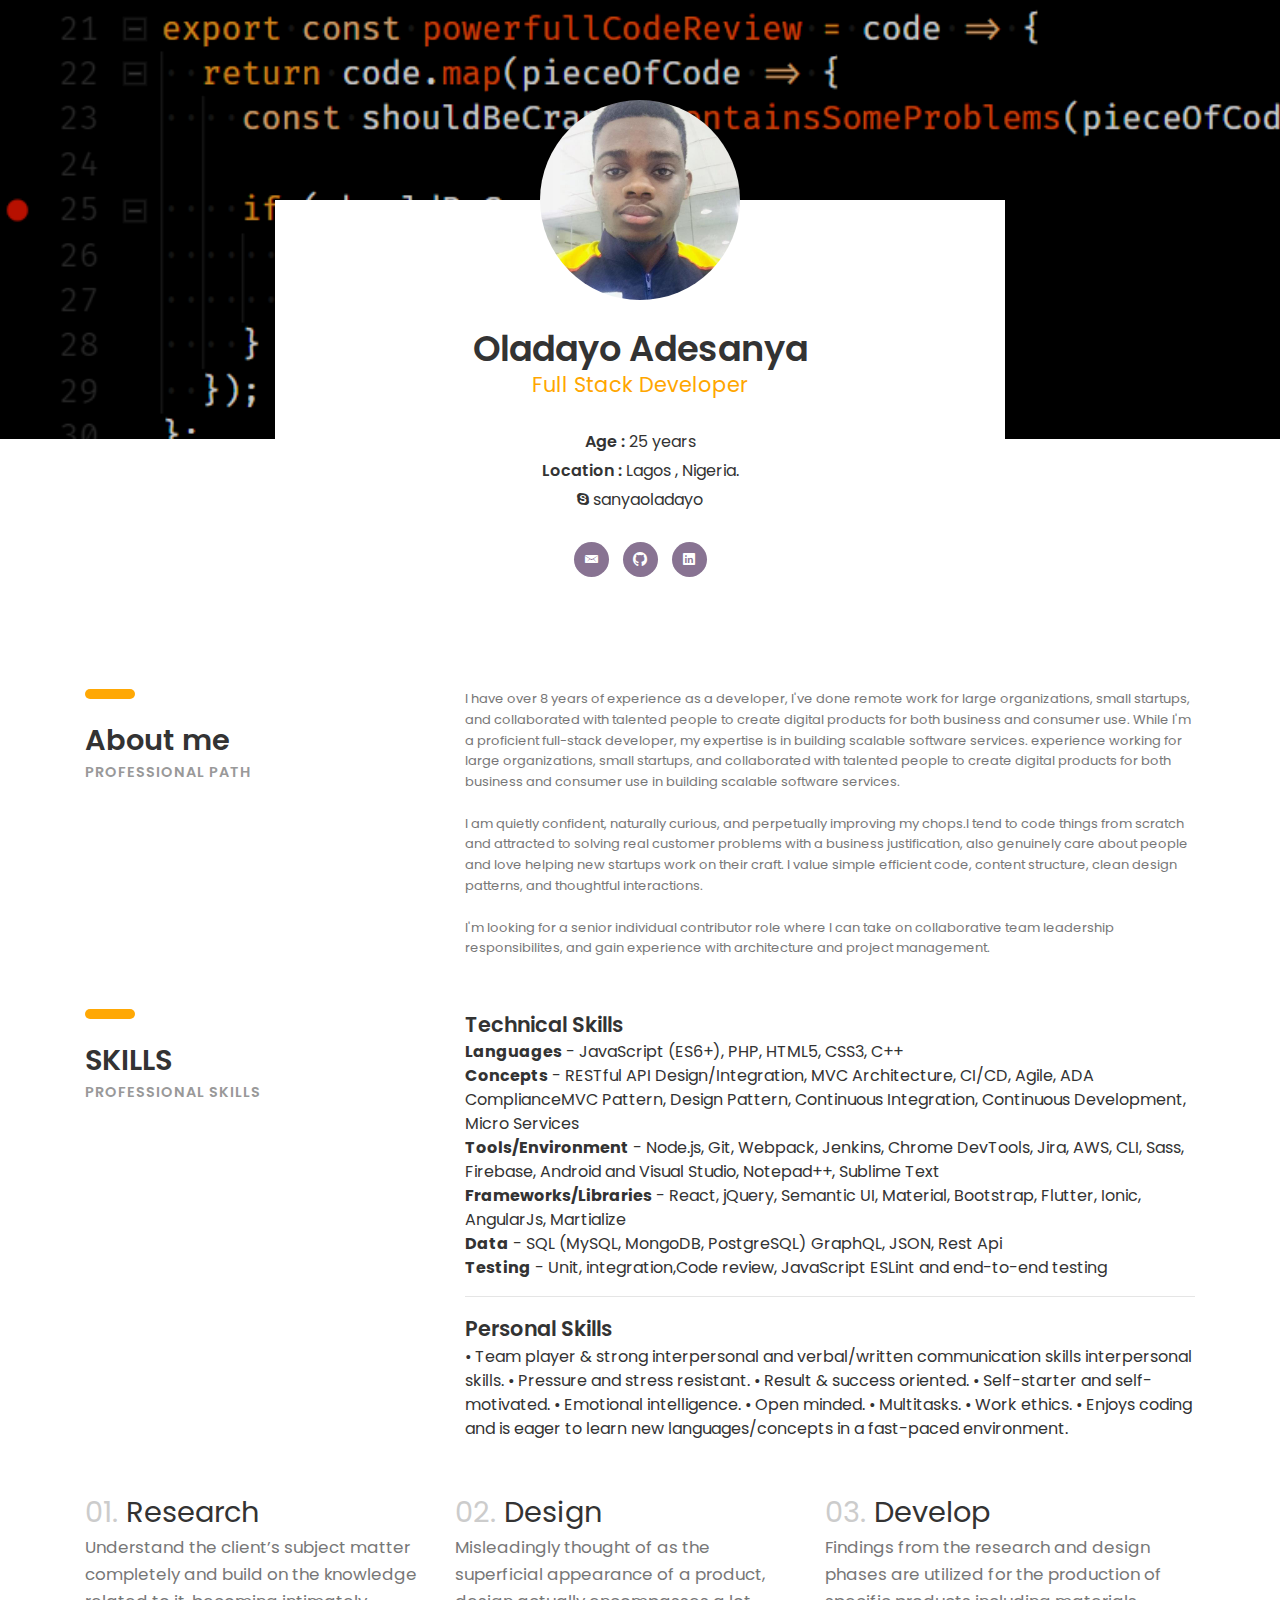
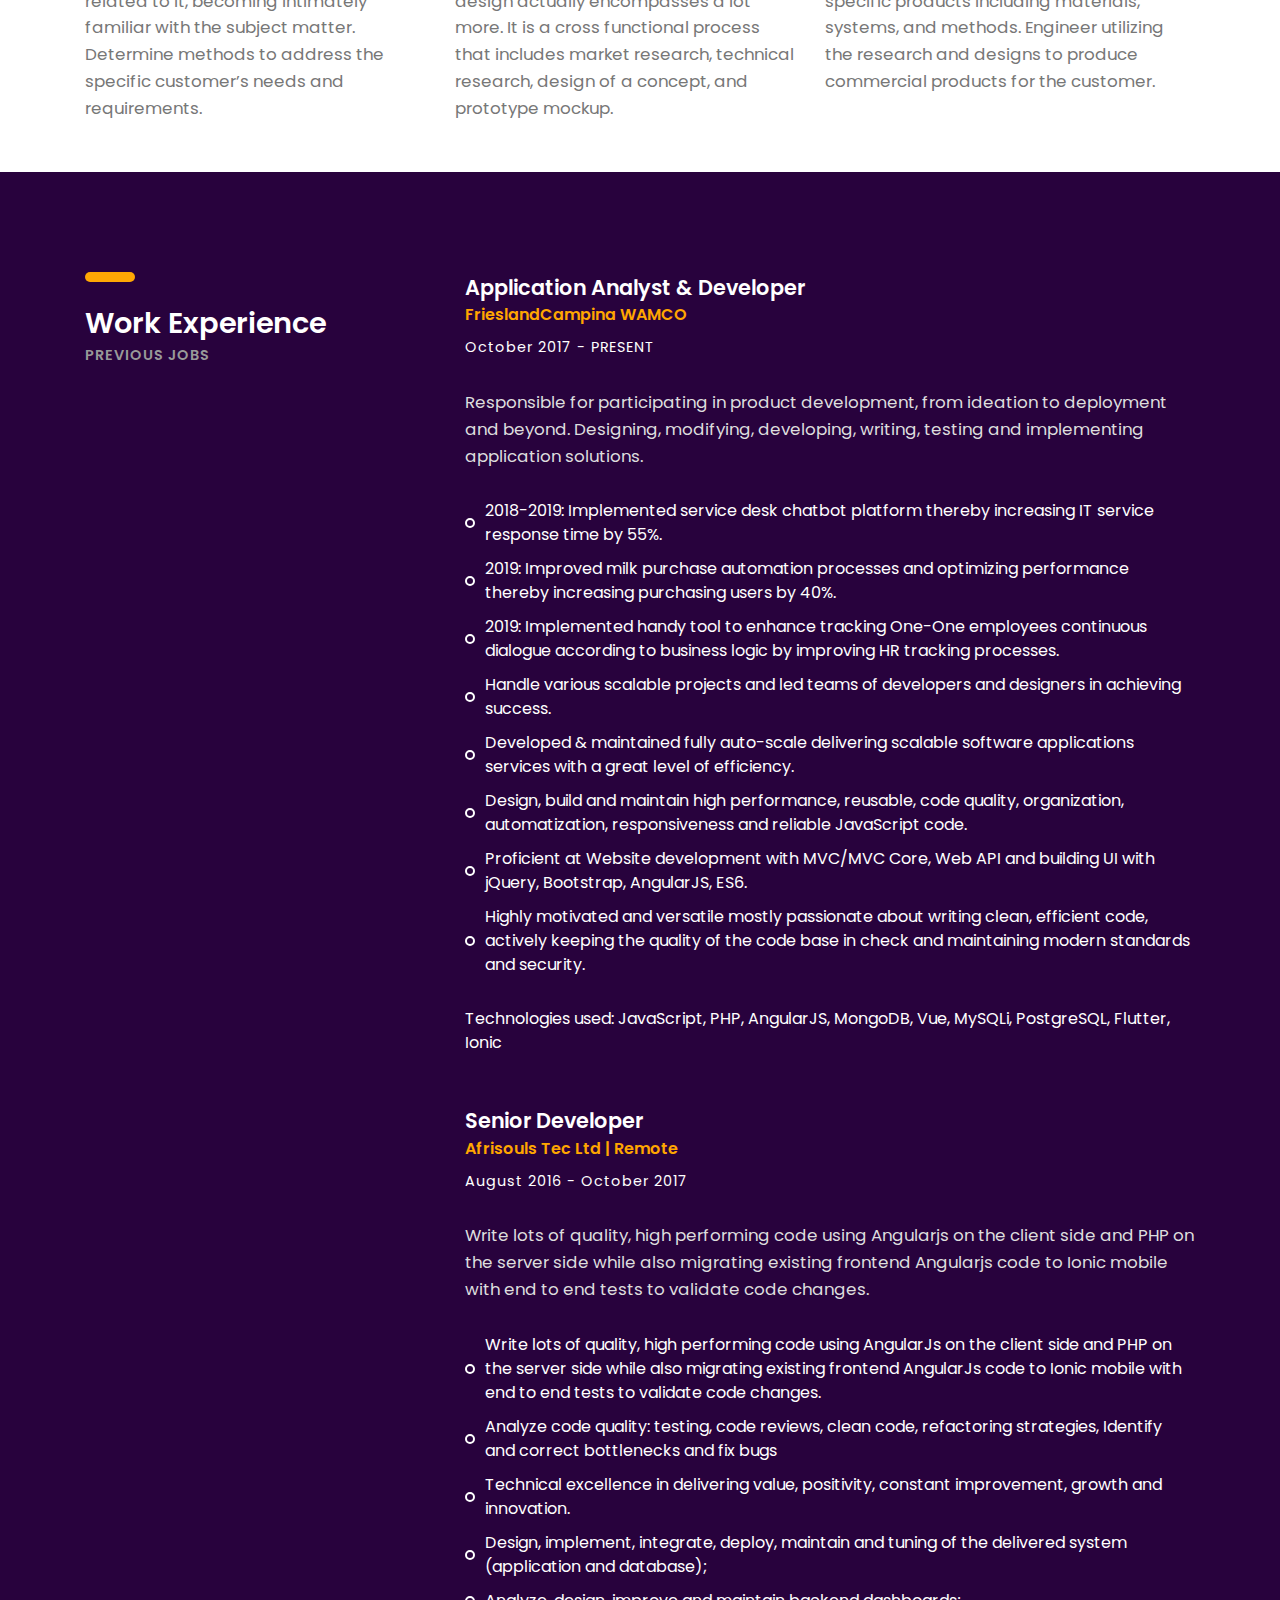
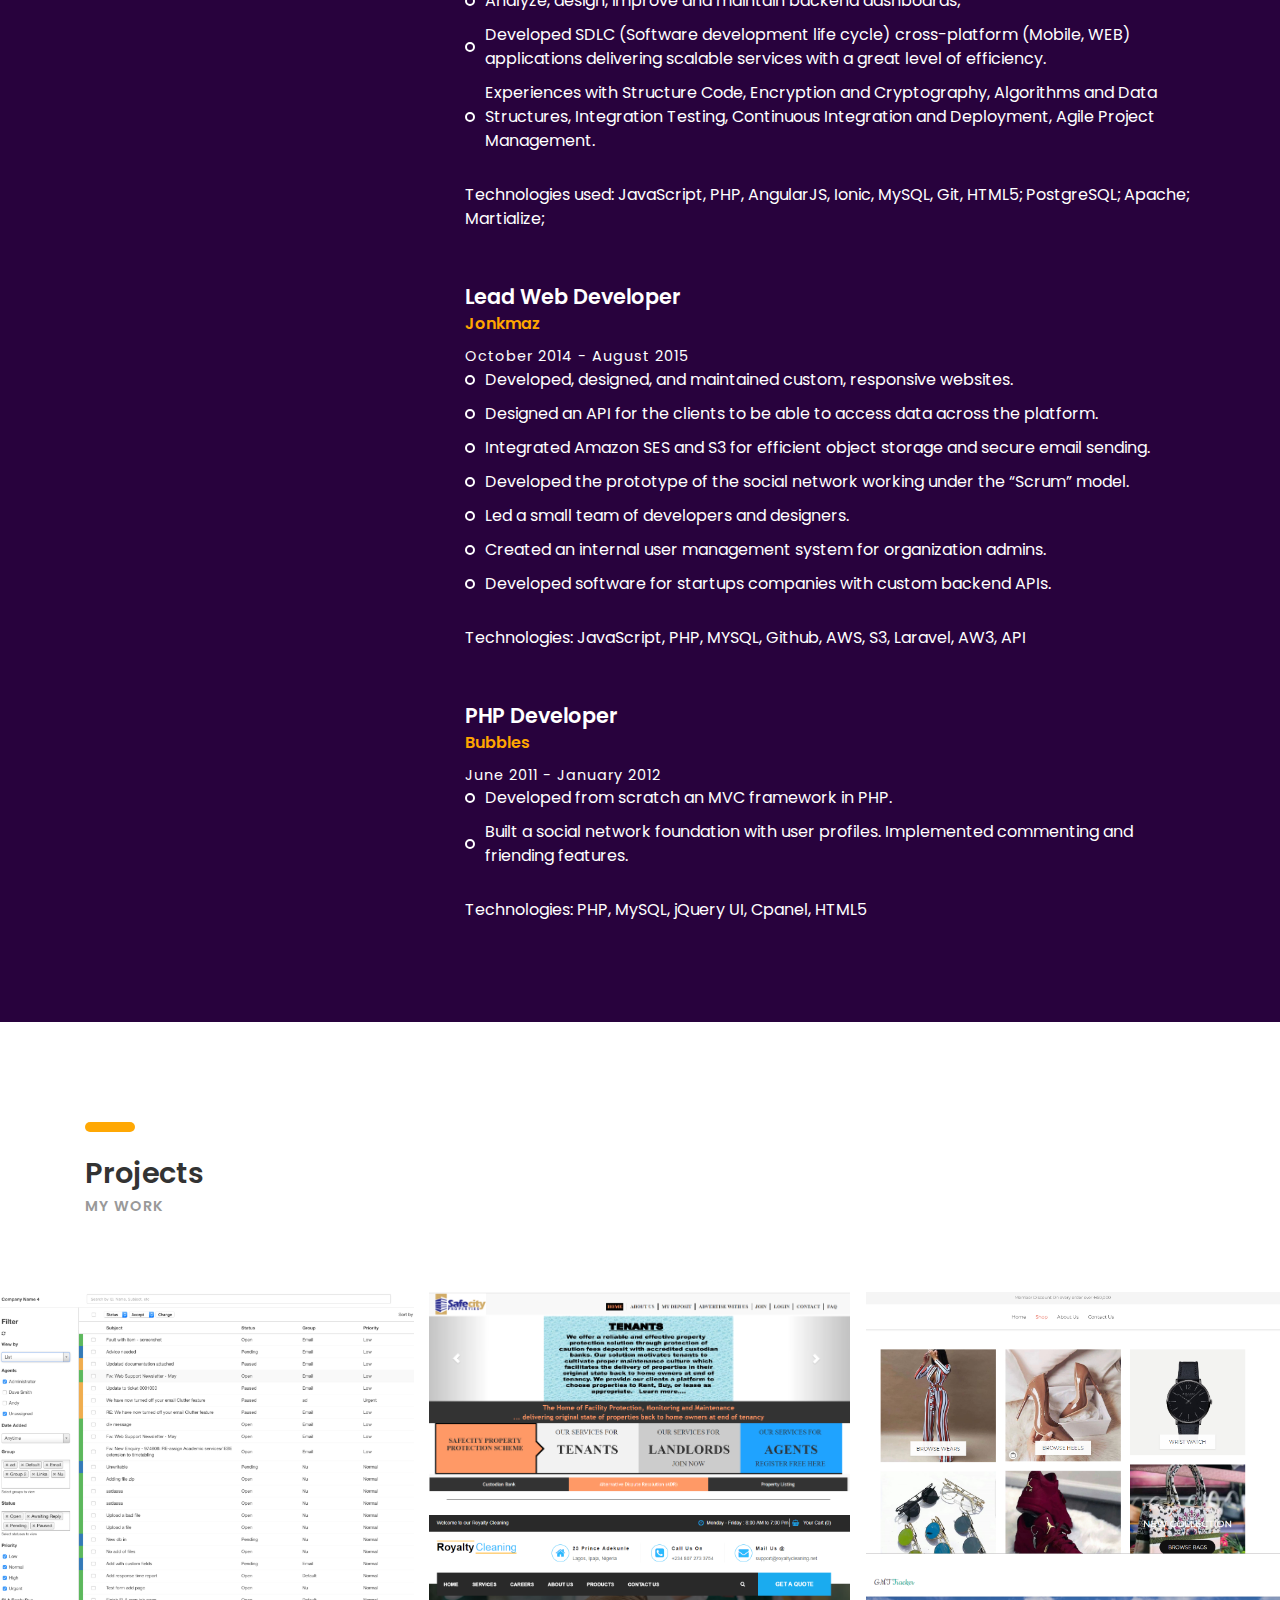
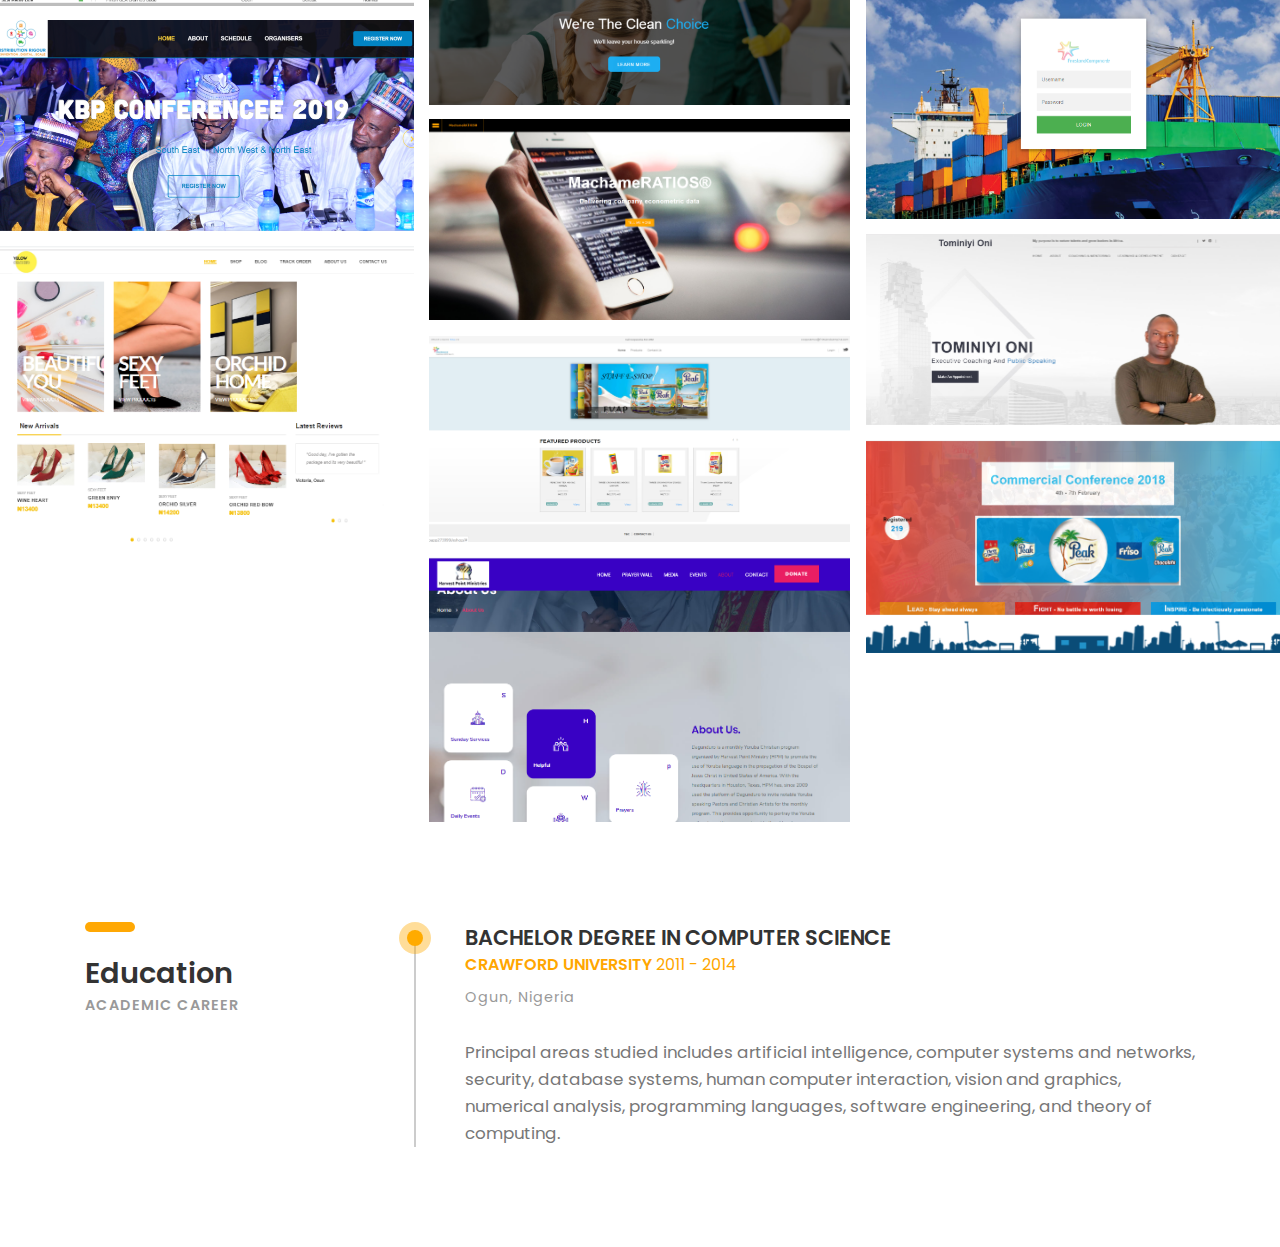
<file: index.html>
<!DOCTYPE HTML>
<html lang="en">

<meta http-equiv="content-type" content="text/html;charset=UTF-8" />
<head>
	<title>Oladayo Adesanya - Resume </title>
	<meta http-equiv="X-UA-Compatible" content="IE=edge">
    <meta name="viewport" content="width=device-width, initial-scale=1">
	<meta charset="UTF-8">
	<link rel="shortcut icon" type="image/x-icon" href="cv.ico"/>
	
	<!-- Font -->
	
	<link href="https://fonts.googleapis.com/css?family=Poppins:400,500,600,700%7CAllura" rel="stylesheet">
	
	<!-- Stylesheets -->
	
	<link href="https://stackpath.bootstrapcdn.com/bootstrap/4.4.1/css/bootstrap.min.css" rel="stylesheet">
	
	<link href="/common-css/ionicons.css" rel="stylesheet">
	
	<link href="/common-css/fluidbox.min.css" rel="stylesheet">
	
	<link href="/01-cv-portfolio/css/styles.css" rel="stylesheet">
	
	<link href="/01-cv-portfolio/css/responsive.css" rel="stylesheet">
	<!-- SCIPTS -->
	<script src="common-js/jquery-3.2.1.min.js"></script>
	
	<script src="common-js/tether.min.js"></script>
	
	<script src="common-js/bootstrap.js"></script>
	
	<script src="common-js/isotope.pkgd.min.js"></script>
	
	<script src="common-js/jquery.waypoints.min.js"></script>
	
	<script src="common-js/scripts.js"></script>
	
</head>
<body>

	
	<section class="intro-section">
		<div class="container">
			<div class="row">
				<div class="col-md-1 col-lg-2"></div>
				<div class="col-md-10 col-lg-8">
					<div class="intro">
						<div class="profile-img"><img src="images/dayo.jfif" alt=""></div>
						<h2><b>Oladayo Adesanya</b></h2>
						<h4 class="font-yellow">Full Stack Developer</h4>
						<ul class="information margin-tb-30">
							<li><b>Age : </b>25 years</li>
							<li><b>Location : </b>Lagos , Nigeria.</li>
							<li><i class="ion-social-skype"></i> sanyaoladayo </li>
						</ul>
						<ul class="social-icons">
							<li><a href="mailto:sanyaoladayo@gmail.com" target="_self"><i class="ion-email"></i></a></li>
							<li><a href="https://github.com/sanyaoladayo" target="_blank"> <i class="ion-social-github"></i> </a></li>
							<li><a href="https://www.linkedin.com/in/oladayo-a-65a210161/" target="_blank"><i class="ion-social-linkedin"></i></a></li>
						</ul>
					</div><!-- intro -->
				</div><!-- col-sm-8 -->
			</div><!-- row -->
		</div><!-- container -->
	</section>
	
	<section class="about-section section">
		<div class="container">
			<div class="row">
				<div class="col-sm-4">
					<div class="heading">
						<h3><b>About me</b></h3>
						<h6 class="font-lite-black"><b>PROFESSIONAL PATH</b></h6>
					</div>
				</div><!-- col-sm-4 -->
				<div class="col-sm-8">
					<p class="margin-b-50" style="font-size:13px;">
						
							I have over 8 years of experience as a developer,  I've done remote work for large organizations, small startups, and collaborated with talented people to create digital products for both business and consumer use. While I'm a proficient full-stack developer, my expertise is in building scalable software services.
							experience working for large organizations, small startups, and collaborated with talented people to create digital products for both business and consumer use in building scalable software services.
							<br/><br/>
								I am quietly confident, naturally curious, and perpetually improving my chops.I tend to code things from scratch and attracted to solving real customer problems with a business justification, also genuinely care about people and love helping new startups work on their craft. I value simple efficient code, content structure, clean design patterns, and thoughtful interactions. 
 
								<br/><br/>I'm looking for a senior individual contributor role where I can take on collaborative team leadership responsibilites, and gain experience with architecture and project management.
						 </p>
				</div><!-- col-sm-8 -->
				<div class="col-sm-4">
						<div class="heading">
							<h3><b>SKILLS</b></h3>
							<h6 class="font-lite-black"><b>PROFESSIONAL SKILLS</b></h6>
						</div>
					</div><!-- col-sm-4 -->

					
					<div class="col-sm-8">
							<h4><b>Technical Skills</b></h4>
							<ul>
									<li><strong>Languages</strong> - JavaScript (ES6+), PHP, HTML5, CSS3, C++</li>
									<li><strong>Concepts</strong> - RESTful API Design/Integration, MVC Architecture, CI/CD, Agile, ADA ComplianceMVC Pattern, Design Pattern, Continuous Integration, Continuous Development, Micro Services</li>
									<li><strong>Tools/Environment</strong> - Node.js, Git, Webpack, Jenkins, Chrome DevTools, Jira, AWS, CLI, Sass, Firebase, Android and Visual Studio, Notepad++, Sublime Text</li>
									<li><strong>Frameworks/Libraries</strong> - React, jQuery, Semantic UI, Material, Bootstrap, Flutter, Ionic, AngularJs, Martialize </li>
									<li><strong>Data</strong> - SQL (MySQL, MongoDB, PostgreSQL) GraphQL, JSON, Rest Api</li>
									<li><strong>Testing</strong> - Unit, integration,Code review, JavaScript ESLint and end-to-end testing</li>
									</ul>
									<hr/>
									<h4><b>Personal Skills</b></h4>
									
									&bull;	Team player & strong interpersonal and verbal/written communication skills interpersonal skills. 
									&bull;	Pressure and stress resistant.
									&bull;	Result & success oriented.
									&bull;	Self-starter and self-motivated. 
									&bull;	Emotional intelligence.
									&bull;	Open minded.
									&bull;	Multitasks.
									&bull;	Work ethics. 
									&bull;	Enjoys coding and is eager to learn new languages/concepts in a fast-paced environment.

							<p class="margin-b-50" style="font-size:13px;">
									
									 </p>
						</div><!-- col-sm-8 -->
			
	<div class="row col-sm-12 col-md-12 col-lg-12" style="background:#fff;">

		<div class="col-sm-4" >

		<div class="">
			<h3><span style="color: #cccccc;">01.</span>&nbsp;Research</h3>
<p>Understand the client’s subject matter completely and build on the knowledge related to it, becoming intimately familiar with the subject matter. Determine methods to address the specific customer’s needs and requirements.</p>

		</div>
	</div>
	<div class="col-sm-4">

		<div class="">
			<h3><span style="color: #cccccc;">02.</span>&nbsp;Design</h3>
<p>Misleadingly thought of as the superficial appearance of a product, design&nbsp;actually encompasses a lot more. It is a cross functional process that includes market research, technical research, design of a concept,&nbsp;and prototype mockup.</p>

		</div>
	</div>
	<div class="col-sm-4">

		<div class="">
			<h3><span style="color: #cccccc;">03.</span>&nbsp;Develop</h3>
<p>Findings from the research and design phases are utilized for the production of specific products including materials, systems, and methods. Engineer utilizing the research and designs to produce commercial products for the customer.</p>

		</div>
	</div>
		


			</div><!-- row -->
		</div><!-- container -->
	</section><!-- about-section -->
	
	<section class="experience-section section" style="display:;">
		<div class="container">
			<div class="row">
				<div class="col-sm-4">
					<div class="heading">
						<h3><b>Work Experience</b></h3>
						<h6 class="font-lite-black"><b>PREVIOUS JOBS</b></h6>
					</div>
				</div><!-- col-sm-4 -->
				<div class="col-sm-8">
				
					<div class="experience margin-b-50">
						<h4><b>Application Analyst & Developer </b></h4>
						<h5 class="font-yellow"><b>FrieslandCampina WAMCO </b></h5>
						<h6 class="margin-t-10">October 2017 - PRESENT</h6>
						<p class="font-semi-white margin-tb-30"><i class="fa fa-arrow-right"></i> 
							 Responsible for participating in product development, from ideation to deployment and beyond. Designing, modifying, developing, writing, testing and implementing application solutions.</p>
						<ul class="list margin-b-30">
							<li>2018-2019: Implemented service desk chatbot platform thereby increasing IT service response time by 55%.</li>
<li>2019: Improved milk purchase automation processes and optimizing performance thereby increasing purchasing users by 40%.</li>
<li>2019: Implemented handy tool to enhance tracking One-One employees continuous dialogue according to business logic by improving HR tracking processes.</li>
					<li> Handle various scalable projects and led teams of developers and designers in achieving success. </li>
					<li>	Developed & maintained fully auto-scale delivering scalable software applications services with a great level of efficiency. </li>
					<li>	Design, build and maintain high performance, reusable, code quality, organization, automatization, responsiveness and reliable JavaScript code.</li>
					<li>	Proficient at Website development with MVC/MVC Core, Web API and building UI with jQuery, Bootstrap, AngularJS, ES6.</li>
					<li>	Highly motivated and versatile mostly passionate about writing clean, efficient code, actively keeping the quality of the code base in check and maintaining modern standards and security.</li>
					
					
				
				
				</ul>
					Technologies used: JavaScript, PHP, AngularJS, MongoDB, Vue, MySQLi, PostgreSQL, Flutter, Ionic
					</div><!-- experience -->
					
					<div class="experience margin-b-50">
						<h4><b>Senior Developer</b></h4>
						<h5 class="font-yellow"><b>Afrisouls Tec Ltd | Remote</b></h5>
						<h6 class="margin-t-10">August 2016 - October 2017</h6>
						<p class="font-semi-white margin-tb-30">
							Write lots of quality, high performing code using Angularjs on the client side and PHP on the server side while also migrating existing frontend Angularjs code to Ionic mobile with end to end tests to validate code changes.</p>
						<ul class="list margin-b-30">
							<li>	Write lots of quality, high performing code using AngularJs on the client side and PHP on the server side while also migrating existing frontend AngularJs code to Ionic mobile with end to end tests to validate code changes.</li>
								<li>	Analyze code quality: testing, code reviews, clean code, refactoring strategies, Identify and correct bottlenecks and fix bugs</li>
									<li>	Technical excellence in delivering value, positivity, constant improvement, growth and innovation. </li>
										<li>	Design, implement, integrate, deploy, maintain and tuning of the delivered system (application and database);</li>
											<li>	 Analyze, design, improve and maintain backend dashboards;</li>
												<li>Developed SDLC (Software development life cycle) cross-platform (Mobile, WEB) applications delivering scalable services with a great level of efficiency.</li>
													<li>	Experiences with Structure Code, Encryption and Cryptography, Algorithms and Data Structures, Integration Testing, Continuous Integration and Deployment, Agile Project Management.</li>

						</ul>Technologies used: JavaScript, PHP, AngularJS, Ionic, MySQL, Git, HTML5; PostgreSQL; Apache; Martialize;
					</div><!-- experience -->
					<div class="experience margin-b-50">
							<h4><b>Lead Web Developer</b></h4>
							<h5 class="font-yellow"><b>Jonkmaz </b></h5>
							<h6 class="margin-t-10">October 2014 - August 2015</h6>
							<!--<p class="font-semi-white margin-tb-30">Website and software application designing, building, maintaining, streamlining navigation and increasing online presence to potential customers.</p>
							-->
							<ul class="list margin-b-30">
									<li>	Developed, designed, and maintained custom, responsive websites.</li>
									<li>	Designed an API for the clients to be able to access data across the platform.</li>
									<li>	Integrated Amazon SES and S3 for efficient object storage and secure email sending.</li>
								    <li>	Developed the prototype of the social network working under the “Scrum” model.</li>
									<li>	Led a small team of developers and designers.</li>
									<li>	Created an internal user management system for organization admins.</li>
									<li>	Developed software for startups companies with custom backend APIs.</li>
									</ul> Technologies: JavaScript, PHP, MYSQL, Github, AWS, S3, Laravel, AW3, API
						</div><!-- experience -->

						<div class="experience margin-b-50">
								<h4><b>PHP Developer</b></h4>
								<h5 class="font-yellow"><b>Bubbles </b></h5>
								<h6 class="margin-t-10">June 2011 - January 2012</h6>
								<!--<p class="font-semi-white margin-tb-30">Website and software application designing, building, maintaining, streamlining navigation and increasing online presence to potential customers.</p>
								-->
								<ul class="list margin-b-30">
							<li>	Developed from scratch an MVC framework in PHP.</li>
                      <li>Built a social network foundation with user profiles. Implemented commenting and friending features. 
						</li></ul>Technologies: PHP, MySQL, jQuery UI, Cpanel, HTML5</div>
					
				</div><!-- col-sm-8 -->
			</div><!-- row -->
		</div><!-- container -->
		
	</section><!-- experience-section -->

	
	<section class="portfolio-section section">
			<div class="container">
				<div class="row">
					<div class="col-sm-4">
						<div class="heading">
							<h3><b>Projects</b></h3>
							<h6 class="font-lite-black"><b>MY WORK</b></h6>
						</div>
					</div><!-- col-sm-4 -->
					<div class="col-sm-8">
						<div class="portfolioFilter clearfix margin-b-80">
						</div><!-- portfolioFilter -->
					</div><!-- col-sm-8 -->
				</div><!-- row -->
			</div><!-- container -->
			
			<div class="portfolioContainer">
					<div class="p-item web-design portfolio-column">
							<img src="images/Screenshot_12.png" alt="">
							<div class="portfolio-hover">
								<div class="portfolio-content"> 
									<h2>Service Desk</h2>
									<p>SERVICE MANAGEMENT SYSTEM THAT ALLOWS YOU TO CONSOLIDATE TOOLS, TRANSFORM THE WAY YOU DELIVER SERVICES,  AND IMPROVE CUSTOMER EXPERIENCE. </p>
								</div>
								<div class="portfolio-overlay"></div>
							</div>
							
						</div><!-- p-item -->

						<div class="p-item web-design portfolio-column">
								<img src="images/Screenshot_15.png" alt="">
								<div class="portfolio-hover">
									<div class="portfolio-content">
										<h2>SafecityProperties </h2>
										<p>NIGERIA'S LEADING TENANTS PROPERTY PLATFORM.</p>
									</div>
									<div class="portfolio-overlay"></div>
								</div>
								
							</div><!-- p-item -->
				

				<div class="p-item web-design portfolio-column">
						<img src="images/Screenshot_5.png" alt="">
						<div class="portfolio-hover">
							<div class="portfolio-content">
								<h2>Eiley Collection</h2>
								<p>Online Fashion Store </p>
								<!-- <hr>
								<p><a class="view">View Site</a> </p> -->
							</div>
							<div class="portfolio-overlay"></div>
						</div>
				</div><!-- p-item -->

				<div class="p-item web-design portfolio-column">
					<img src="images/Screenshot_1.png" alt="">
					<div class="portfolio-hover">
						<div class="portfolio-content">
							 <h2>Royalty Cleaning </h2>
							<p>CLEANING SERVICES</p>
							
							<!-- <hr>
								<p><a class="view">View Site</a> </p> -->
						</div>
						<div class="portfolio-overlay"></div>
					</div>
			</div><!-- p-item -->

			<div class="p-item web-design portfolio-column">
				<img src="images/Screenshot_2.png" alt="">
				<div class="portfolio-hover">
					<div class="portfolio-content">
						<h2>GMT Tracker</h2>
						<p>INVOICE SHIPPMENT TRACKING </p>
						<!-- <hr>
						<p>View details.</p> -->
					</div>
					<div class="portfolio-overlay"></div>
				</div>
		</div><!-- p-item -->


		<div class="p-item web-design portfolio-column">
			<img src="images/Screenshot_3.png" alt="">
			<div class="portfolio-hover">
				<div class="portfolio-content">
					<h2>KBP Conference </h2>
					<p>CONFERENCE PORTAL </p>
					<!-- <hr>
					<p>View details.</p> -->
				</div>
				<div class="portfolio-overlay"></div>
			</div>
	</div><!-- p-item, sp , yeloorchild. confer 20  -->


	<div class="p-item web-design portfolio-column">
		<img src="images/Screenshot_4.png" alt="">
		<div class="portfolio-hover">
			<div class="portfolio-content">
				<h2>MachameRATIOS</h2>
				<p>DELIVERING DATA </p>
				<!-- <hr>
				<p>View details.</p> -->
			</div>
			<div class="portfolio-overlay"></div>
		</div>
		
</div><!-- p-item -->

<div class="p-item web-design portfolio-column">
	<img src="images/Screenshot_6.png" alt="">
	<div class="portfolio-hover">
		<div class="portfolio-content">
			<h2>Tominiyi Oni</h2>
			
			<p>EXECUTIVE COACHING AND PUBLIC SPEAKING </p>
			<!-- <hr>
				<p><a class="view">View Site</a> </p> -->
		</div>
		<div class="portfolio-overlay"></div>
	</div>
	
</div><!-- p-item -->

<div class="p-item web-design portfolio-column">
	<img src="images/Screenshot_11.png" alt="">
	<div class="portfolio-hover">
		<div class="portfolio-content">
			<h2>Yelow Orchid </h2>
			<p>FASHION STORE</p>
			<!-- <hr>	<p><a class="view">View Site</a> </p> -->
		</div>
		<div class="portfolio-overlay"></div>
	</div>
	
</div><!-- p-item -->

<div class="p-item web-design portfolio-column">
	<img src="images/Screenshot_10.png" alt="">
	<div class="portfolio-hover">
		<div class="portfolio-content">
			<h2>Staff E-shop</h2>
			<p>EMPLOYEES SHOPPING PORTAL</p>
		</div>
		<div class="portfolio-overlay"></div>
	</div>
	
</div><!-- p-item -->

<div class="p-item web-design portfolio-column">
	<img src="images/Screenshot_9.png" alt="">
	<div class="portfolio-hover">
		<div class="portfolio-content">
			<h2>SALES CONFERENCE </h2>
			<p>CONFERENCE PORTAL</p>
		</div>
		<div class="portfolio-overlay"></div>
	</div>
	
</div><!-- p-item -->
				<div class="p-item web-design portfolio-column">
								<img src="images/hp.png" alt="">
								<div class="portfolio-hover">
									<div class="portfolio-content">
										<h2>Harvest Point Ministries </h2>
										<p>Uk Church </p>
									</div>
									<div class="portfolio-overlay"></div>
								</div>
								
							</div><!-- p-item -->


			
			</div><!-- portfolioContainer -->
			
		</section><!-- portfolio-section -->
	
	<section class="education-section section">
		<div class="container">
			<div class="row">
				<div class="col-sm-4">
					<div class="heading">
						<h3><b>Education</b></h3>
						<h6 class="font-lite-black"><b>ACADEMIC CAREER</b></h6>
					</div>
				</div><!-- col-sm-4 -->
				<div class="col-sm-8">
					<div class="education-wrapper">
					   <div class="education margin-b-50">
							<h4><b>BACHELOR DEGREE IN COMPUTER SCIENCE</b></h4>
							<h5 class="font-yellow"><b>CRAWFORD  UNIVERSITY</b> 2011 - 2014</h5>
							<h6 class="font-lite-black margin-t-10">Ogun, Nigeria</h6>
							<p class="margin-tb-30">Principal areas studied includes artificial intelligence, computer systems and networks, security, database systems, human computer interaction, vision and graphics, numerical analysis, programming languages, software engineering, and theory of computing.</p>
						</div><!-- education -->
					</div><!-- education-wrapper -->
				</div><!-- col-sm-8 -->
			</div><!-- row -->
		</div><!-- container -->
		
	</section><!-- about-section -->
	
	
	<footer style="display: none">
		<p class="copyright">
Copyright &copy;<script>document.write(new Date().getFullYear());</script> All rights reserved 
		</p>

	</footer>
	<!-- Modal -->
<div id="myModal" class="modal fade" role="dialog">
		<div class="modal-dialog">
	  
		  <!-- Modal content-->
		  <div class="modal-content">
			<div class="modal-header">
			  <button type="button" class="close" data-dismiss="modal">&times;</button>
			  <h4 class="modal-title">CV</h4>
			</div>
			<div class="modal-body">
			  <p >
					<div id="form">
						<form name="form1" method="post" action="javascript:cvnotify();">
							<input type="" value="" id="wigetvalue" />
								<div class="input-group">
									<input type="text" class="form-control" id="email1" name="email1" placeholder="Your email address">
									<div class="input-group-btn">
										<button class="btn btn-primary" type="submit">
										Notify <i class="ion-paper-airplane"></i>
										</button>
									</div>
								</div>
								<div id="error" style="color:red;"></div> 
						</form>
				    </div>
					    <div id="cvnotify">
							<h4>Notification</h4>
							<div>I have been notified about your interest, I will be reaching out to you. Cheers </div>
						</div>
			  </p>
			  
			</div>
			<div class="modal-footer">
			  <button type="button" class="btn btn-default" data-dismiss="modal">Close</button>
			</div>
		  </div>
	  
		</div>
	  </div>
	  <div id="load">...</div>
	  
		<!-- <div class="content-blocks pop">
			<div id="close-pop" class="close-pop">Close <i class="ion-ios-close-empty"></i></div>
			<section class="content"></section>
		</div> -->
	  
	
	


</body>

</html>
</file>
<file: 01-cv-portfolio/css/styles.css>
/*
====================================================

* 	[Master Stylesheet]
	
	Theme Name :  
	Version    :  
	Author     :  
	Author URI :  

====================================================

	TOC
	
	1. PRIMARY STYLES
	2. COMMONS FOR PAGE DESIGN
	3. HEADER
	4. INTRO SECTION
	5. PORFOLIO SECTION
	6. ABOUT SECTION
	7. EXPERIENCE SECTION
	8. EDUCATION SECTION
	9. COUNTER SECTION
	10. FOOTER

====================================================


/* ---------------------------------
1. PRIMARY STYLES
--------------------------------- */

html{ font-size: 100%; height: 100%; overflow-x: hidden; margin: 0px;  padding: 0px; touch-action: manipulation; }


body{ font-size: 16px; font-family: 'Poppins', serif; width: 100%; height: 100%; margin: 0; font-weight: 400;
	-webkit-font-smoothing: antialiased; -moz-osx-font-smoothing: grayscale; word-wrap: break-word; 
	color: #333; }

h1, h2, h3, h4, h5, h6, p, a, ul, span, li, img, inpot, button{ margin: 0; padding: 0; }

h1,h2,h3,h4,h5,h6{ line-height: 1.5; font-weight: inherit; }

h1,h2,h3{ font-family: 'Poppins', cursive; }

p{ line-height: 1.6; font-size: 1.05em; font-weight: 400; color: #777; }

h1{ font-size: 4em; line-height: 1; }
h2{ font-size: 2.2em; line-height: 1.1; }
h3{ font-size: 1.8em; }
h4{ font-size: 1.3em; }
h5{ font-size: 1em; }
h6{ font-size: .9em; letter-spacing: 1px; }

a, button{ display: inline-block; text-decoration: none; color: inherit; line-height: 1; 
	-webkit-transition: all .25s ease-in-out; transition: all .25s ease-in-out; }

a:focus, a:active, a:hover,
button:focus, button:active, button:hover,
a b.light-color:hover{ text-decoration: none; color: #FFA804; }

b{ font-weight: 600; }

img{ width: 100%; }

li{ list-style: none; display: inline-block; }

span{ display: inline-block; }

button{ outline: 0; border: 0; background: none; cursor: pointer; }

.icon{ font-size: 1.1em; display: inline-block; line-height: inherit; }

[class^="icon-"]:before, [class*=" icon-"]:before{ line-height: inherit; }

b.max-bold{ font-weight: 700; }



/* ---------------------------------
2. COMMONS FOR PAGE DESIGN
--------------------------------- */

.section{ padding: 100px 0 50px; }

.section .heading{ margin-bottom: 60px; }

.section .heading:before{ content:''; height: 10px; width: 50px; border-radius: 5px;
	margin-bottom: 20px; display: block; background: #FFA804; }
	
.margin-t-10{ margin-top: 10px; }

.margin-b-30{ margin-bottom: 30px; }
.margin-b-50{ margin-bottom: 50px; }

.margin-tb-30{ margin-top: 30px; margin-bottom: 30px; }

.font-yellow{ color: #FFA600; }

.font-semi-white{ color: #ddd; }

.font-lite-black{ color: #999; }


/* ---------------------------------
3. HEADER
--------------------------------- */

header{ position: absolute; top: 30px; left: 0; right: 0; z-index: 100; }

header .heading-wrapper{ border-radius: 5px; padding: 30px 40px 20px; background: #FFAD01; color: #fff; }

header .info{ margin-bottom: 10px; }

header .info .icon{ float: left; font-size: 30px; }

header .info .right-area{ margin-left: 45px; }

header .downlad-btn{ padding: 15px 30px; border-radius: 4px; float: right; margin-top: 30px;
	box-shadow: inset 0 0px 4px rgba(0,0,0,.3); background: #FFAD01; color: #fff; 
	-webkit-transition: all .2s ease; transition: all .2s ease; }

header .downlad-btn:hover{ -webkit-transform: translateY(-4px); transform: translateY(-4px); }

/* ---------------------------------
4. INTRO SECTION
--------------------------------- */
#cvnotify{ display:none;} #load{ display: none;}
.intro-section{ padding-top: 100px; position: relative; background-size: cover; 
	z-index: 1;background-image: url(../../images/q6lglosnajv9qo3mrnrvptucdxi.png); }

.intro-section:before{ content:''; z-index: -1; position: absolute; top: 0; bottom: 0; left: 0; 
	right: 0; background: rgba(0,0,0, .2); }
	
.intro-section:after{ content: ''; position: absolute; bottom: 0; left: 0; right: 0;
	height: 150px; z-index: -1; background: #fff; }

.intro{ padding: 0 20px; margin-top: 100px; text-align: center; background: #fff; }

.intro .profile-img{ height: 200px; width: 200px; border-radius: 100px; margin: 0 auto; 
	overflow: hidden; position: relative; top: -100px; margin-bottom: -70px;  }

.intro .information > li{ display: block; margin: 5px 0; }

.intro .social-icons > li > a{ height: 35px; line-height: 35px; width: 35px; border-radius: 20px; 
	overflow: hidden; z-index: 1; position: relative; margin: 0 5px 5px; background: #887392; color: #fff; }

.intro .social-icons > li > a:after{ content: ''; position: absolute; bottom: 0; left: 0; right: 0;
	top: 0; z-index: -1; border-radius: 20px; background: #FFA804; 
	-webkit-transition: all .2s ease; transition: all .2s ease;
	-webkit-transform: scale(0); transform: scale(0); }

.intro .social-icons > li > a:hover:after{ -webkit-transform: scale(1); transform: scale(1); }


/* ---------------------------------
5. PORFOLIO SECTION
--------------------------------- */

.portfolio-section{ padding-bottom: 0; }

.portfolio-section .portfolioFilter{ margin-top: 60px; color: #666; }

.portfolio-section .portfolioFilter a{ margin: 10px 10px 0 0; }

.portfolio-section .portfolioFilter a.current{  color: #FFA804; }

.portfolio-section .portfolioContainer{ margin-left: -15px; margin-right: -15px; }

.portfolio-section .p-item{ width: 33.333%; padding: 0 7.5px 0px; margin-top: 15px; }

.portfolio-section .p-item a{ display: inline; }

.portfolio-section .p-item.p-item-2 .img:first-child{ float: left; width: 50%; padding-right: 7.5px; }

.portfolio-section .p-item.p-item-2 .img:last-child{ float: right; width: 50%; padding-left: 7.5px; }

.portfolio-block {
    position: absolute;
    width: 430px;
    height: 400px;
    border: 1px solid rgba(255, 255, 255, 0.4);
    display: table;
    transition: all 0.5s;
    z-index: 1
}

.dark .portfolio-block {
    border: 1px solid rgba(51, 51, 51, 0.4);
}

.portfolio-block:hover {
    border: 15px solid rgba(255, 255, 255, 0.1);
}

.portfolio-block-container {
    display: table-cell;
    vertical-align: middle;
    -ms-transform: rotate(34deg);
    -webkit-transform: rotate(34deg);
    transform: rotate(34deg);
}

/* Portfolio */

.portfolio-container {
    overflow: hidden;
    position: relative;
}

.filters {
    padding-bottom: 30px;
}

.filters span {
    display: inline-block;
    margin-right: 15px
}

.filters ul {
    display: inline-block;
    margin: 20px 0;
}

.filters ul li {
    font-weight: 500;
    display: inline-block;
    margin-left: 15px;
    padding: 2px 10px;
    cursor: pointer;
    transition: all 0.3s ease;
}

.filters ul li.active,
.filters ul li:hover {
    color: #333;
}

.filters ul li:first-child {
    margin-left: 0;
}

.portfolio-item {
    padding-bottom: 30px;
}

.portfolio-item.no-gutter {
    padding: 0 0;
    padding-bottom: 0;
}

.portfolio-item img {
    width: 100%;
    transition: all 5s;
}

.portfolio-column {
    overflow: hidden;
    position: relative;
    width: 100%;
    transition: all 1s;
}

.portfolio-column:hover {
    -webkit-box-shadow: 0 2px 7px 1px rgba(0, 0, 0, 0.3);
    -moz-box-shadow: 0 2px 7px 1px rgba(0, 0, 0, 0.3);
    box-shadow: 0 2px 7px 1px rgba(0, 0, 0, 0.3);
}

.portfolio-column:hover img {
    transform: scale(1.1);
}

.portfolio-column:hover .portfolio-content {
    opacity: 1;
    cursor: pointer;
}

.portfolio-content {
    position: absolute;
    z-index: 201;
    top: 50%;
    width: 100%;
    opacity: 0;
    transform: translateY(-50%);
}

.portfolio-content h2 {
    color: #FFF;
    position: relative;
    width: 100%;
    padding: 0;
    margin: 0;
    margin-top: 30px;
    text-align: center;
    padding: 0 30px;
    opacity: 0;
    text-transform: uppercase;
    transition: all 0.6s;
}

.portfolio-column:hover .portfolio-content h2 {
    margin-top: 20px;
    opacity: 1;
}

.portfolio-content p {
    color: #FFF;
    font-size: 12px;
    font-weight: 400;
    position: relative;
    width: 100%;
    padding: 0;
    margin: 0;
    margin-top: -30px;
    text-align: center;
    padding: 10px 30px;
    opacity: 0;
    transition: all 0.9s;
}

.portfolio-column:hover .portfolio-content p {
    margin-top: 0;
    opacity: 1;
}

.portfolio-content hr {
    width: 40px;
    height: 1px;
    border: 0;
    background-color: #F1F3F6;
    margin: 20px 0 10px;
    position: relative;
    left: 50%;
    transform: translateX(-50%);
}

.portfolio-overlay {
    position: absolute;
    width: 100%;
    height: 100%;
    background-color: #181818;
    top: 0;
    z-index: 200;
    opacity: 0;
}

.portfolio-column:hover .portfolio-overlay {
    opacity: 0.8;
}


/* ---------------------------------
6. ABOUT SECTION
--------------------------------- */

.radial-progress{ position: relative; max-width: 200px; margin: 0 auto; }

.radial-progress .progressbar-text{ font-size: 2.2em; font-weight: 500; 
	padding-bottom: 25px!important; color: #333!important; }

.radial-progress .progressbar-text:after{ content:'%'; }

.radial-progress .progress-title{ position: absolute; top: 50%; left: 50%; width: 100%;
	letter-spacing: 0; text-align: center; transform: translate(-50%, 15px); color: #777; }

	

/* ---------------------------------
7. EXPERIENCE SECTION
--------------------------------- */

.experience-section{ background: #28023D; color: #fff; }

.experience .list > li{ display: block; position: relative; margin-bottom: 10px; padding-left: 20px; }

.experience .list > li:before{ content: ''; position: absolute; top: 50%; left: 0; height: 10px; 
	width: 10px; margin-top: -5px; display: block; border-radius: 10px; border: 2px solid #fff; }

	
/* ---------------------------------
8. EDUCATION SECTION
--------------------------------- */

.education-wrapper{ position: relative; }

.education-wrapper:after{ content:''; position: absolute; top: 8px; bottom: 0; left: -51px;
	width: 2px; background: #ccc; }

.education-wrapper .education{ position: relative; }

.education-wrapper .education:after{ content:''; position: absolute; top: 8px; left: -58px; width: 16px; 
	height: 16px; border-radius: 10px; z-index: 1;
	box-shadow: 0 0 0 8px rgba(255,171,0, .4); background: #FFAB00; }
	
	
/* ---------------------------------
9. COUNTER SECTION
--------------------------------- */

.counter-section{ position: relative; padding: 100px 0 70px; background-size: cover; z-index: 1; 
	background-image: url(../../images/slider-2-1920x600.jpg); color: #fff; }

.counter-section:after{ content:''; z-index: -1; position: absolute; top: 0; bottom: 0; left: 0; 
	right: 0; background: rgba(0,0,0, .2); }

.counter{ position: relative; }
	
.counter .title{ text-align: right; margin-right: 130px; }

.counter .desc{ position: absolute; bottom: 4px; right: 0px; width: 110px; }


/* RADIAL PREOGRESS SECTION */


.radial-progress{ position: relative; max-width: 200px; margin: 0 auto; }

.radial-progress .progressbar-text{ font-size: 2.2em; font-weight: 500; 
	padding-bottom: 25px!important; color: #333!important; }

.radial-progress .progressbar-text:after{ content:'%'; }

.radial-progress .progress-title{ position: absolute; top: 50%; left: 50%; width: 100%;
	letter-spacing: 0; text-align: center; transform: translate(-50%, 15px); color: #777; }

	.view{border:0.5px solid #fff;padding:5px;}
	
/* ---------------------------------
10. FOOTER
--------------------------------- */

.copyright{ text-align: center; padding: 30px 0; background: #28023D; }

.btn-hire{background:none !important;margin-right:3px;border:1px solid #fff;color:#fff !important;;}
</file>
<file: 01-cv-portfolio/css/responsive.css>
/* Screens Resolution : 992px
-------------------------------------------------------------------------- */
@media only screen and (max-width: 1200px) {
	/* ---------------------------------
	9. COUNTER SECTION
	--------------------------------- */

	.counter-section{ text-align: center; padding: 50px 0 20px; }

	.counter{ display: inline-block; }
	
	.counter .desc{ text-align: left; }
}

/* Screens Resolution : 992px
-------------------------------------------------------------------------- */
@media only screen and (max-width: 992px) {
	
	/* ---------------------------------
	4. INTRO SECTION
	--------------------------------- */

	.intro-section{ padding-top: 250px; }
	
}

/* Screens Resolution : 767px
-------------------------------------------------------------------------- */
@media only screen and (max-width: 767px) {
	
	/* ---------------------------------
	1. PRIMARY STYLES
	--------------------------------- */

	p{ line-height: 1.4; }

	h1{ font-size: 3em; }
	h2{ font-size: 2em; }
	h3{ font-size: 1.8em; }


	
	/* ---------------------------------
	2. COMMONS FOR PAGE DESIGN
	--------------------------------- */

	.section{ padding: 50px 0 0px; }

	.section .heading{ margin-bottom: 30px; }

	
	/* ---------------------------------
	4. INTRO SECTION
	--------------------------------- */

	.intro-section{ padding-top: 350px; }


	/* ---------------------------------
	5. PORFOLIO SECTION
	--------------------------------- */

	.portfolio-section{ padding-bottom: 0; }
	
	.portfolio-section .portfolioFilter{ margin: 0px 0 10px; }
	
	.portfolio-section .portfolioContainer{ margin-left: 0; margin-right: 0; }

	.portfolio-section .p-item{ width: 50%; padding: 0 15px 0px; }

	.portfolio-section .p-item{ max-width: 400px; }

	
	/* ---------------------------------
	8. EDUCATION SECTION
	--------------------------------- */
	
	.education-wrapper:after,
	.education-wrapper .education:after{ display: none; }

}

/* Screens Resolution : 575px
-------------------------------------------------------------------------- */
@media only screen and (max-width: 575px) {
	
	/* ---------------------------------
	1. PRIMARY STYLES
	--------------------------------- */

	body{ font-size: 14px;  }
	

	/* ---------------------------------
	5. PORFOLIO SECTION
	--------------------------------- */
	
	.portfolio-section .p-item{ width: 100%; }
	
}

/* Screens Resolution : 479px
-------------------------------------------------------------------------- */
@media only screen and (max-width: 479px) {


}

/* Screens Resolution : 359px
-------------------------------------------------------------------------- */
@media only screen and (max-width: 359px) {
	
	/* ---------------------------------
	3. HEADER
	--------------------------------- */

	header .heading-wrapper{  padding: 30px 20px 20px; }

	header .info .icon{ font-size: 25px; }

	header .info .right-area{ margin-left: 35px; }

}

/* Screens Resolution : 290px
-------------------------------------------------------------------------- */
@media only screen and (max-width: 290px) {

	
}

/* Screens Resolution : 290px
-------------------------------------------------------------------------- */
@media only screen and (max-width: 260px) {
	
	/* ---------------------------------
	3. HEADER
	--------------------------------- */

	header .heading-wrapper{  padding: 10px 15px 0px; }

	header .info .icon{ font-size: 15px; }

	header .info .right-area{ margin-left: 20px; }
	
	/* ---------------------------------
	4. INTRO SECTION
	--------------------------------- */

	.intro .profile-img{ width: 80%; height: auto; top: 0; margin-bottom: 10px; }
	
	.intro{ padding: 20px 10px 0; margin-right: -15px; margin-left: -15px; }
	
}
</file>
<file: common-css/fluidbox.min.css>
@-webkit-keyframes a{0%{-webkit-transform:translate(-50%,-50%) rotateX(0) rotateY(0);transform:translate(-50%,-50%) rotateX(0) rotateY(0)}50%{-webkit-transform:translate(-50%,-50%) rotateX(-180deg) rotateY(0);transform:translate(-50%,-50%) rotateX(-180deg) rotateY(0)}to{-webkit-transform:translate(-50%,-50%) rotateX(-180deg) rotateY(-180deg);transform:translate(-50%,-50%) rotateX(-180deg) rotateY(-180deg)}}@keyframes a{0%{-webkit-transform:translate(-50%,-50%) rotateX(0) rotateY(0);transform:translate(-50%,-50%) rotateX(0) rotateY(0)}50%{-webkit-transform:translate(-50%,-50%) rotateX(-180deg) rotateY(0);transform:translate(-50%,-50%) rotateX(-180deg) rotateY(0)}to{-webkit-transform:translate(-50%,-50%) rotateX(-180deg) rotateY(-180deg);transform:translate(-50%,-50%) rotateX(-180deg) rotateY(-180deg)}}.fluidbox{outline:none}.fluidbox__overlay{background-color:hsla(0,0%,100%,.85);cursor:pointer;cursor:zoom-out;opacity:0;pointer-events:none;position:fixed;top:-100%;left:0;bottom:-100%;right:0;-webkit-transition:all .5s ease-in-out;transition:all .5s ease-in-out}.fluidbox--opened .fluidbox__overlay{pointer-events:auto}.fluidbox__wrap{background-position:center center;background-size:cover;margin:0 auto;position:relative;-webkit-transition:all .5s ease-in-out;transition:all .5s ease-in-out}.fluidbox--closed .fluidbox__thumb,.fluidbox__thumb{-webkit-transition:opacity 0s ease-in-out 0s;transition:opacity 0s ease-in-out 0s}.fluidbox__ghost{background-size:100% 100%;background-position:center center;background-repeat:no-repeat;position:absolute;-webkit-transition:opacity 0s 0s,-webkit-transform .5s 0s;transition:opacity 0s 0s,-webkit-transform .5s 0s;transition:opacity 0s 0s,transform .5s 0s;transition:opacity 0s 0s,transform .5s 0s,-webkit-transform .5s 0s}.fluidbox--opened .fluidbox__ghost{cursor:pointer;cursor:zoom-out}.fluidbox--closed .fluidbox__ghost{-webkit-transition:opacity 0s .5s,-webkit-transform .5s 0s;transition:opacity 0s .5s,-webkit-transform .5s 0s;transition:opacity 0s .5s,transform .5s 0s;transition:opacity 0s .5s,transform .5s 0s,-webkit-transform .5s 0s}.fluidbox__loader{opacity:0;-webkit-perspective:200px;perspective:200px;pointer-events:none;position:absolute;top:0;left:0;bottom:0;right:0}.fluidbox__loader:before{background-color:hsla(0,0%,100%,.85);content:'';-webkit-transform-style:preserve-3d;transform-style:preserve-3d;position:absolute;top:50%;left:50%;width:20%;padding-bottom:20%;-webkit-transform:translate(-50%,-50%);transform:translate(-50%,-50%);-webkit-transition-property:-webkit-transform;transition-property:-webkit-transform;transition-property:transform;transition-property:transform,-webkit-transform;-webkit-transition-duration:.5s;transition-duration:.5s;-webkit-transition-delay:0s;transition-delay:0s}.fluidbox--loading .fluidbox__loader{opacity:1;-webkit-transition:opacity .5s ease-in-out .5s;transition:opacity .5s ease-in-out .5s}.fluidbox--loading .fluidbox__loader:before{-webkit-animation:a 1s 0s infinite ease-in-out forwards;animation:a 1s 0s infinite ease-in-out forwards}
/*# sourceMappingURL=fluidbox.min.css.map */
</file>
